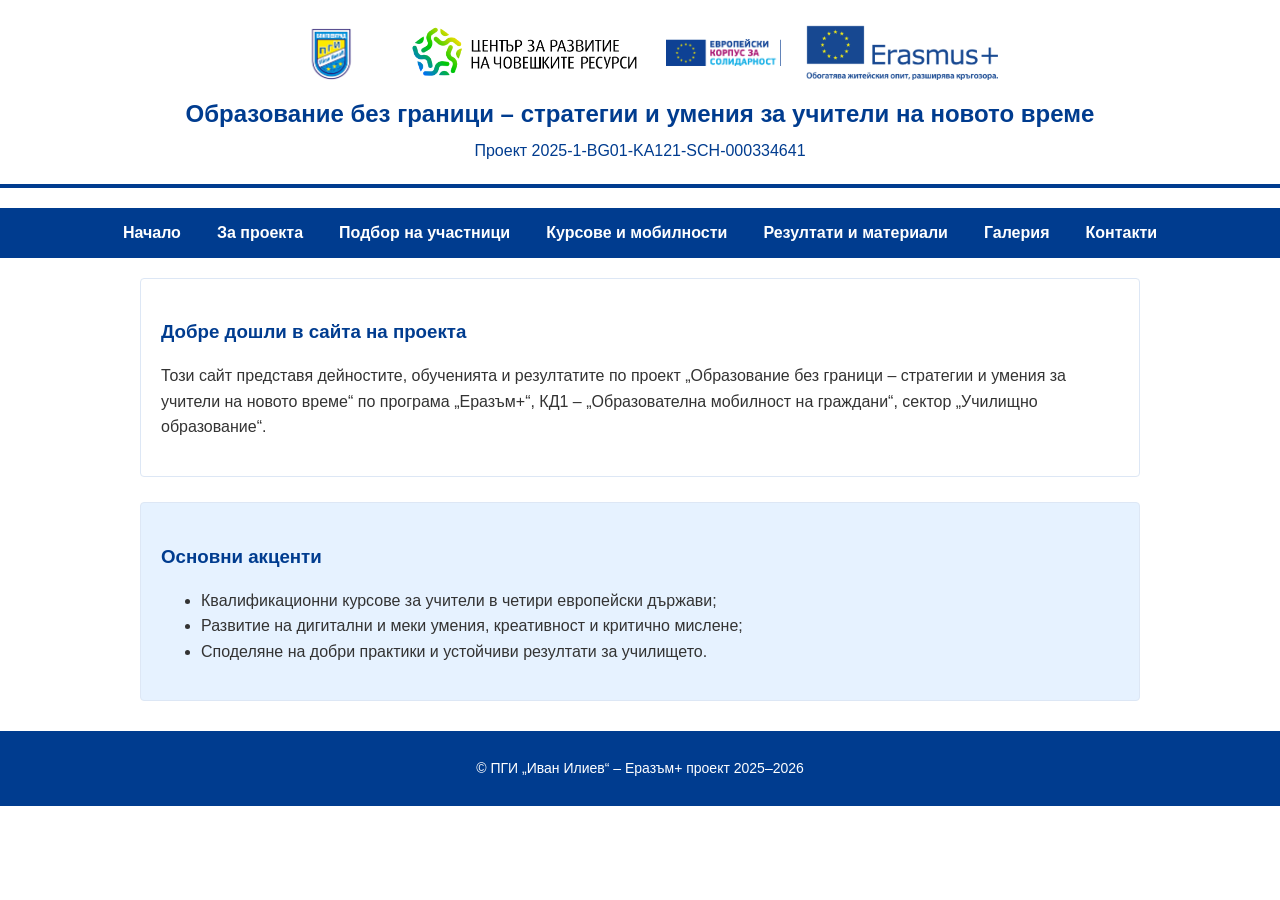
<file: index.html>
<!DOCTYPE html>
<html lang="bg">
<head>
    <meta charset="UTF-8">
    <title>Образование без граници – Еразъм+ проект</title>
    <link rel="stylesheet" href="css/style.css">
</head>
<body>

<header class="header-logos">

    <div class="logo-row">
        <img src="img/logo-pgi.png" alt="ПГИ Иван Илиев">
        <img src="img/logo-crchr.png" alt="ЦРЧР">
        <img src="img/logo-erasmus.png" alt="Erasmus+">
        <img src="img/logo-esc.png" alt="Европейски корпус за солидарност">
    </div>

    <div class="header-title">
        <h1>Образование без граници – стратегии и умения за учители на новото време</h1>
        <h2>Проект 2025-1-BG01-KA121-SCH-000334641</h2>
    </div>

</header>

<nav>
    <ul>
        <li><a href="index.html">Начало</a></li>
        <li><a href="project.html">За проекта</a></li>
        <li><a href="selection.html">Подбор на участници</a></li>
        <li><a href="courses.html">Курсове и мобилности</a></li>
        <li><a href="results.html">Резултати и материали</a></li>
        <li><a href="gallery.html">Галерия</a></li>
        <li><a href="contacts.html">Контакти</a></li>
    </ul>
</nav>

<main>
    <section>
        <h3>Добре дошли в сайта на проекта</h3>
        <p>
            Този сайт представя дейностите, обученията и резултатите по проект
            „Образование без граници – стратегии и умения за учители на новото време“
            по програма „Еразъм+“, КД1 – „Образователна мобилност на граждани“, сектор „Училищно образование“.
        </p>
    </section>

    <section>
        <h3>Основни акценти</h3>
        <ul>
            <li>Квалификационни курсове за учители в четири европейски държави;</li>
            <li>Развитие на дигитални и меки умения, креативност и критично мислене;</li>
            <li>Споделяне на добри практики и устойчиви резултати за училището.</li>
        </ul>
    </section>
</main>

<footer>
    <p>© ПГИ „Иван Илиев“ – Еразъм+ проект 2025–2026</p>
</footer>

</body>
</html>
</file>
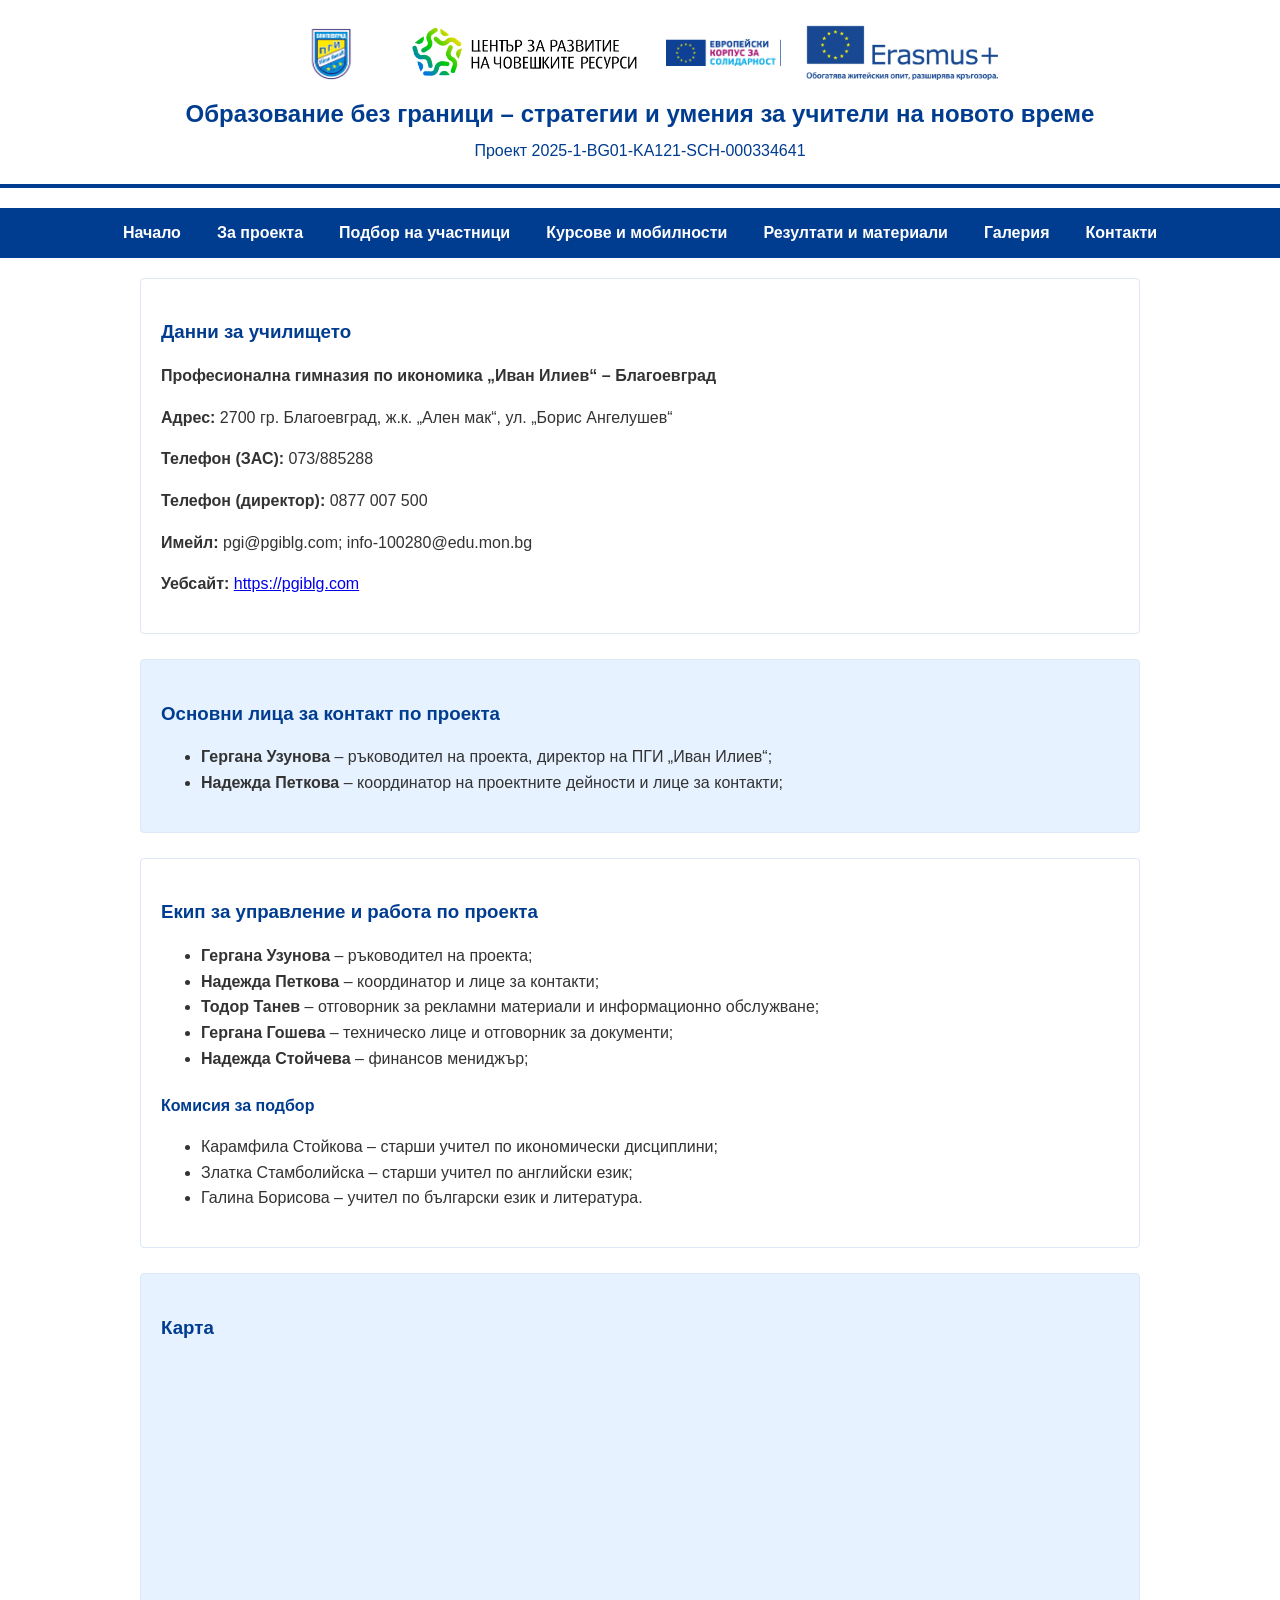
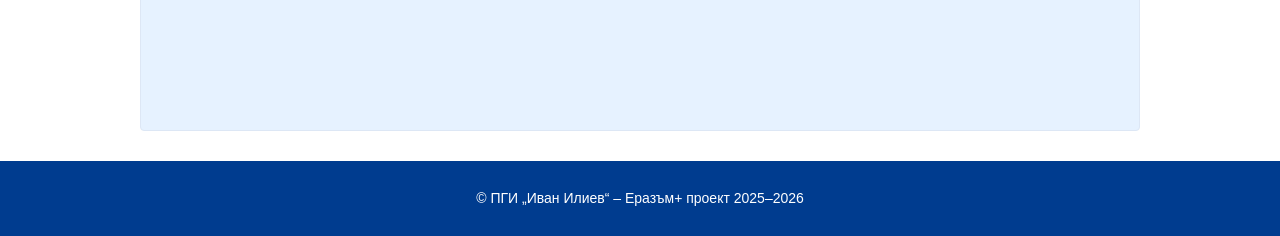
<file: contacts.html>
<!DOCTYPE html>
<html lang="bg">
<head>
    <meta charset="UTF-8">
    <title>Контакти – Образование без граници</title>
    <link rel="stylesheet" href="css/style.css">
</head>
<body>

<header class="header-logos">

    <div class="logo-row">
        <img src="img/logo-pgi.png" alt="ПГИ Иван Илиев">
        <img src="img/logo-crchr.png" alt="ЦРЧР">
        <img src="img/logo-erasmus.png" alt="Erasmus+">
        <img src="img/logo-esc.png" alt="Европейски корпус за солидарност">
    </div>

    <div class="header-title">
        <h1>Образование без граници – стратегии и умения за учители на новото време</h1>
        <h2>Проект 2025-1-BG01-KA121-SCH-000334641</h2>
    </div>

</header>

<nav>
    <ul>
        <li><a href="index.html">Начало</a></li>
        <li><a href="project.html">За проекта</a></li>
        <li><a href="selection.html">Подбор на участници</a></li>
        <li><a href="courses.html">Курсове и мобилности</a></li>
        <li><a href="results.html">Резултати и материали</a></li>
        <li><a href="gallery.html">Галерия</a></li>
        <li><a href="contacts.html">Контакти</a></li>
    </ul>
</nav>

<main>

    <section>
        <h3>Данни за училището</h3>
        <p><strong>Професионална гимназия по икономика „Иван Илиев“ – Благоевград</strong></p>
        <p><strong>Адрес:</strong> 2700 гр. Благоевград, ж.к. „Ален мак“, ул. „Борис Ангелушев“</p>
        <p><strong>Телефон (ЗАС):</strong> 073/885288</p>
        <p><strong>Телефон (директор):</strong> 0877 007 500</p>
        <p><strong>Имейл:</strong> pgi@pgiblg.com; info-100280@edu.mon.bg</p>
        <p><strong>Уебсайт:</strong> <a href="https://pgiblg.com" target="_blank">https://pgiblg.com</a></p>
    </section>

    <section>
        <h3>Основни лица за контакт по проекта</h3>
        <ul>
            <li><strong>Гергана Узунова</strong> – ръководител на проекта, директор на ПГИ „Иван Илиев“;</li>
            <li><strong>Надежда Петкова</strong> – координатор на проектните дейности и лице за контакти;</li>
        </ul>
    </section>

    <section>
        <h3>Екип за управление и работа по проекта</h3>
        <ul>
            <li><strong>Гергана Узунова</strong> – ръководител на проекта;</li>
            <li><strong>Надежда Петкова</strong> – координатор и лице за контакти;</li>
            <li><strong>Тодор Танев</strong> – отговорник за рекламни материали и информационно обслужване;</li>
            <li><strong>Гергана Гошева</strong> – техническо лице и отговорник за документи;</li>
            <li><strong>Надежда Стойчева</strong> – финансов мениджър;</li>
        </ul>

        <h4>Комисия за подбор</h4>
        <ul>
            <li>Карамфила Стойкова – старши учител по икономически дисциплини;</li>
            <li>Златка Стамболийска – старши учител по английски език;</li>
            <li>Галина Борисова – учител по български език и литература.</li>
        </ul>
    </section>

    <section>
        <h3>Карта</h3>
     
        <!-- Влез в Google Maps, потърси „ПГИ Иван Илиев Благоевград“,
             избери Споделяне -> Вграждане на карта и копирай получения iframe,
             за да е 100% точен. Шаблонът по-долу е примерен. -->
        <iframe
            src="https://www.google.com/maps?q=ПГИ%20Иван%20Илиев%20Благоевград&output=embed"
            width="600"
            height="350"
            style="border:0; max-width:100%; border-radius:5px;"
            allowfullscreen=""
            loading="lazy">
        </iframe>
    </section>

</main>

<footer>
    <p>© ПГИ „Иван Илиев“ – Еразъм+ проект 2025–2026</p>
</footer>

</body>
</html>
</file>
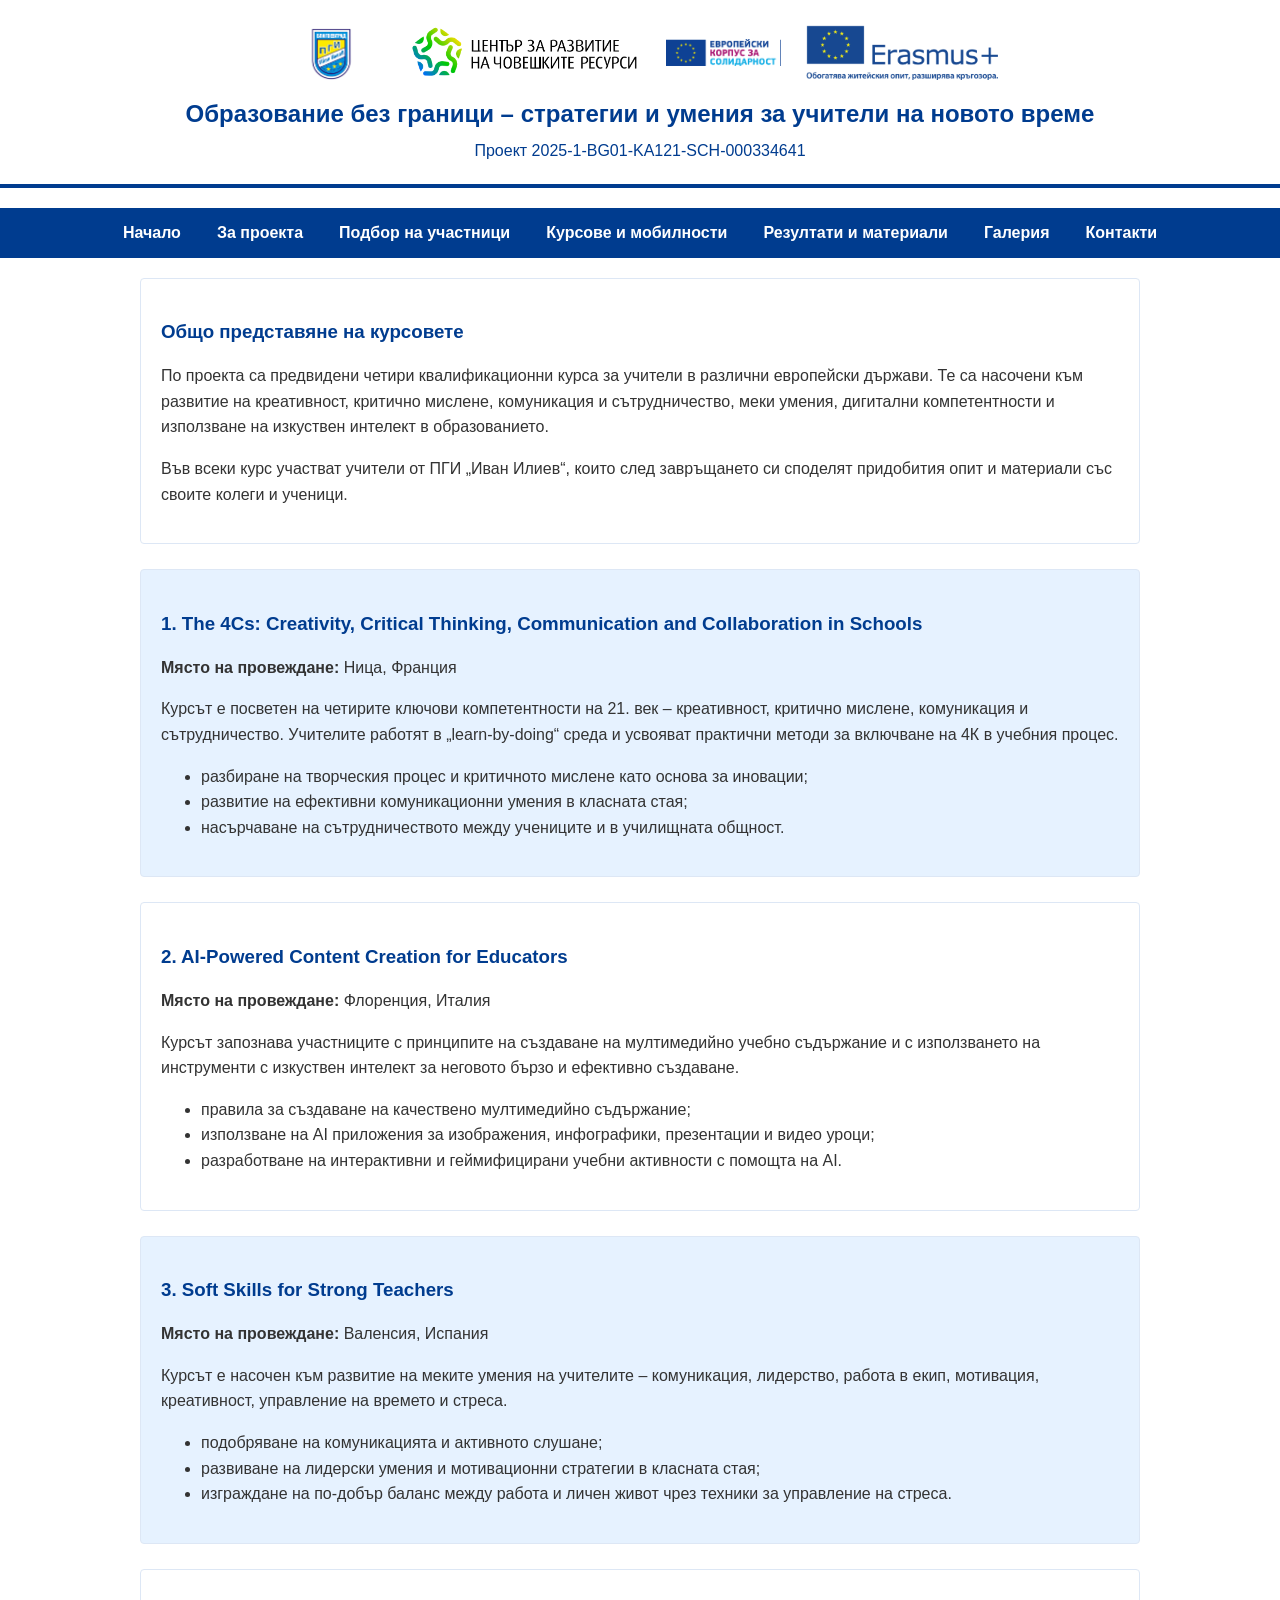
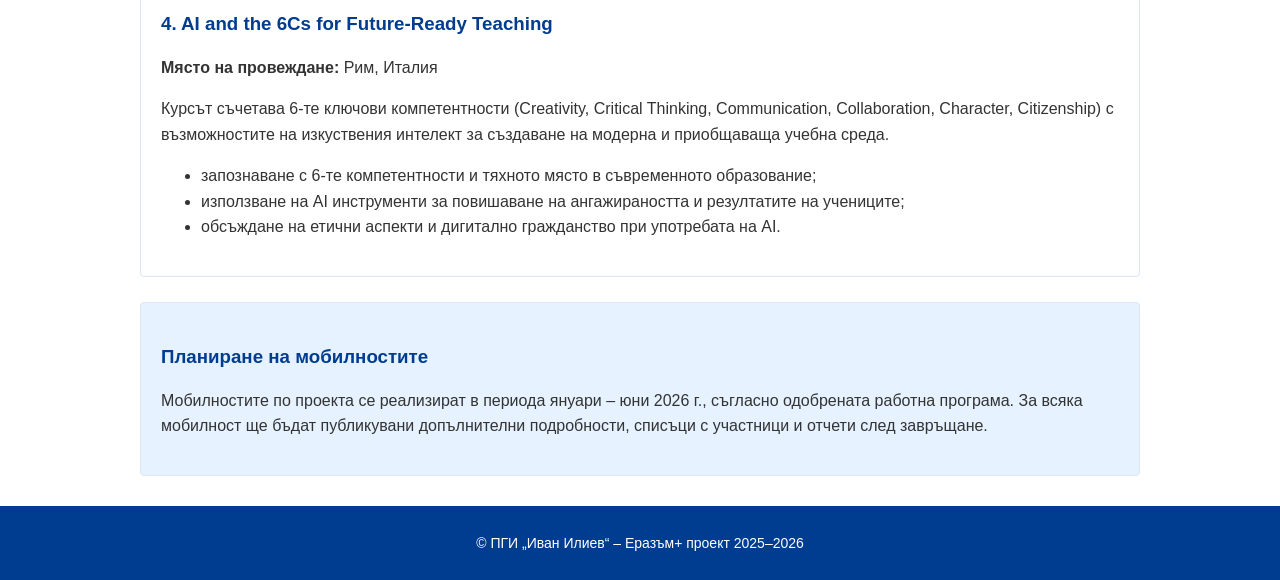
<file: courses.html>
<!DOCTYPE html>
<html lang="bg">
<head>
    <meta charset="UTF-8">
    <title>Курсове и мобилности – Образование без граници</title>
    <link rel="stylesheet" href="css/style.css">
</head>
<body>

<header class="header-logos">

    <div class="logo-row">
        <img src="img/logo-pgi.png" alt="ПГИ Иван Илиев">
        <img src="img/logo-crchr.png" alt="ЦРЧР">
        <img src="img/logo-erasmus.png" alt="Erasmus+">
        <img src="img/logo-esc.png" alt="Европейски корпус за солидарност">
    </div>

    <div class="header-title">
        <h1>Образование без граници – стратегии и умения за учители на новото време</h1>
        <h2>Проект 2025-1-BG01-KA121-SCH-000334641</h2>
    </div>

</header>

<nav>
    <ul>
        <li><a href="index.html">Начало</a></li>
        <li><a href="project.html">За проекта</a></li>
        <li><a href="selection.html">Подбор на участници</a></li>
        <li><a href="courses.html">Курсове и мобилности</a></li>
        <li><a href="results.html">Резултати и материали</a></li>
        <li><a href="gallery.html">Галерия</a></li>
        <li><a href="contacts.html">Контакти</a></li>
    </ul>
</nav>

<main>

    <section>
        <h3>Общо представяне на курсовете</h3>
        <p>
            По проекта са предвидени четири квалификационни курса за учители в различни европейски държави.
            Те са насочени към развитие на креативност, критично мислене, комуникация и сътрудничество,
            меки умения, дигитални компетентности и използване на изкуствен интелект в образованието.
        </p>
        <p>
            Във всеки курс участват учители от ПГИ „Иван Илиев“, които след завръщането си споделят
            придобития опит и материали със своите колеги и ученици.
        </p>
    </section>

    <section>
        <h3>1. The 4Cs: Creativity, Critical Thinking, Communication and Collaboration in Schools</h3>
        <p><strong>Място на провеждане:</strong> Ница, Франция</p>
        <p>
            Курсът е посветен на четирите ключови компетентности на 21. век – креативност, критично мислене,
            комуникация и сътрудничество. Учителите работят в „learn-by-doing“ среда и усвояват практични методи
            за включване на 4К в учебния процес.
        </p>
        <ul>
            <li>разбиране на творческия процес и критичното мислене като основа за иновации;</li>
            <li>развитие на ефективни комуникационни умения в класната стая;</li>
            <li>насърчаване на сътрудничеството между учениците и в училищната общност.</li>
        </ul>
        <!-- По-късно можеш да добавиш линк към файла в docs/, напр.:
        <p><a href="docs/course-the-four-cs.pdf" target="_blank">Повече информация за курса (PDF)</a></p>
        -->
    </section>

    <section>
        <h3>2. AI-Powered Content Creation for Educators</h3>
        <p><strong>Място на провеждане:</strong> Флоренция, Италия</p>
        <p>
            Курсът запознава участниците с принципите на създаване на мултимедийно учебно съдържание
            и с използването на инструменти с изкуствен интелект за неговото бързо и ефективно създаване.
        </p>
        <ul>
            <li>правила за създаване на качествено мултимедийно съдържание;</li>
            <li>използване на AI приложения за изображения, инфографики, презентации и видео уроци;</li>
            <li>разработване на интерактивни и геймифицирани учебни активности с помощта на AI.</li>
        </ul>
    </section>

    <section>
        <h3>3. Soft Skills for Strong Teachers</h3>
        <p><strong>Място на провеждане:</strong> Валенсия, Испания</p>
        <p>
            Курсът е насочен към развитие на меките умения на учителите – комуникация, лидерство,
            работа в екип, мотивация, креативност, управление на времето и стреса.
        </p>
        <ul>
            <li>подобряване на комуникацията и активното слушане;</li>
            <li>развиване на лидерски умения и мотивационни стратегии в класната стая;</li>
            <li>изграждане на по-добър баланс между работа и личен живот чрез техники за управление на стреса.</li>
        </ul>
    </section>

    <section>
        <h3>4. AI and the 6Cs for Future-Ready Teaching</h3>
        <p><strong>Място на провеждане:</strong> Рим, Италия</p>
        <p>
            Курсът съчетава 6-те ключови компетентности (Creativity, Critical Thinking,
            Communication, Collaboration, Character, Citizenship) с възможностите на изкуствения интелект
            за създаване на модерна и приобщаваща учебна среда.
        </p>
        <ul>
            <li>запознаване с 6-те компетентности и тяхното място в съвременното образование;</li>
            <li>използване на AI инструменти за повишаване на ангажираността и резултатите на учениците;</li>
            <li>обсъждане на етични аспекти и дигитално гражданство при употребата на AI.</li>
        </ul>
    </section>

    <section>
        <h3>Планиране на мобилностите</h3>
        <p>
            Мобилностите по проекта се реализират в периода януари – юни 2026 г.,
            съгласно одобрената работна програма. За всяка мобилност ще бъдат публикувани
            допълнителни подробности, списъци с участници и отчети след завръщане.
        </p>
    </section>

</main>

<footer>
    <p>© ПГИ „Иван Илиев“ – Еразъм+ проект 2025–2026</p>
</footer>

</body>
</html>
</file>
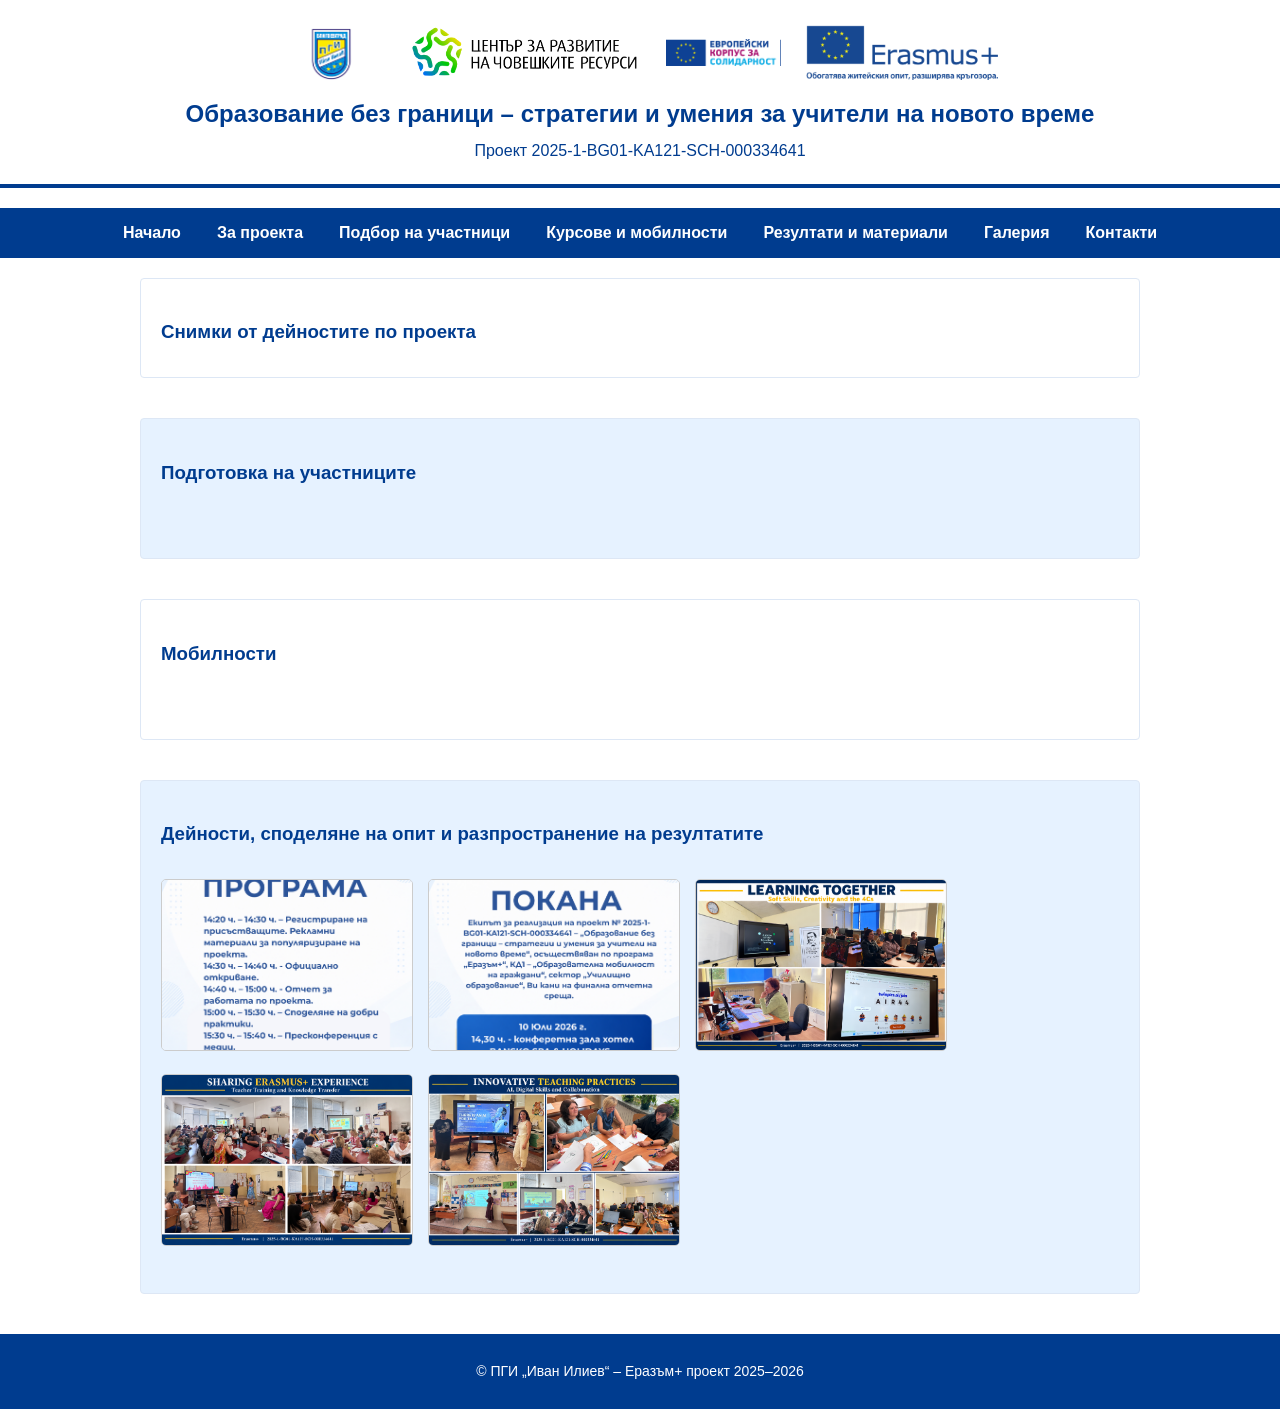
<file: gallery.html>
<!DOCTYPE html>
<html lang="bg">
<head>
    <meta charset="UTF-8">
    <title>Галерия – Образование без граници</title>
    <link rel="stylesheet" href="css/style.css">
    <style>
        /* Лека галерия без JS */
        .gallery-container {
            display: flex;
            flex-wrap: wrap;
            gap: 15px;
            padding: 20px 0;
        }

        .gallery-container img {
            width: 250px;
            height: 170px;
            object-fit: cover;
            border: 1px solid #ccc;
            border-radius: 5px;
        }

        .gallery-section {
            margin-bottom: 40px;
        }
    </style>
</head>
<body>

<header class="header-logos">

    <div class="logo-row">
        <img src="img/logo-pgi.png" alt="ПГИ Иван Илиев">
        <img src="img/logo-crchr.png" alt="ЦРЧР">
        <img src="img/logo-erasmus.png" alt="Erasmus+">
        <img src="img/logo-esc.png" alt="Европейски корпус за солидарност">
    </div>

    <div class="header-title">
        <h1>Образование без граници – стратегии и умения за учители на новото време</h1>
        <h2>Проект 2025-1-BG01-KA121-SCH-000334641</h2>
    </div>

</header>

<nav>
    <ul>
        <li><a href="index.html">Начало</a></li>
        <li><a href="project.html">За проекта</a></li>
        <li><a href="selection.html">Подбор на участници</a></li>
        <li><a href="courses.html">Курсове и мобилности</a></li>
        <li><a href="results.html">Резултати и материали</a></li>
        <li><a href="gallery.html">Галерия</a></li>
        <li><a href="contacts.html">Контакти</a></li>
    </ul>
</nav>

<main>

    <section class="gallery-section">
        <h3>Снимки от дейностите по проекта</h3>
        
    </section>

    <section class="gallery-section">
        <h3>Подготовка на участниците</h3>
        <div class="gallery-container">

            <!-- Пример за добавяне на снимка:
            <img src="img/podgotovka1.jpg" alt="Подготовка 1">
            -->

        </div>
    </section>

    <section class="gallery-section">
        <h3>Мобилности</h3>
        <div class="gallery-container">

            <!-- Пример за снимки от мобилност:
            <img src="img/nica1.jpg" alt="Мобилност Ница">
            <img src="img/florence1.jpg" alt="Мобилност Флоренция">
            -->

        </div>
    </section>

    <section class="gallery-section">
    <h3>Дейности, споделяне на опит и разпространение на резултатите</h3>

    <div class="gallery-container">

        <a href="img/final-meeting-program.jpeg" target="_blank">
    <img src="img/final-meeting-program.jpeg" alt="Програма за отчетна среща">
</a>

<a href="img/invitation.jpeg" target="_blank">
    <img src="img/invitation.jpeg" alt="Покана за събитие по проекта">
</a>

<a href="img/learning-together.png" target="_blank">
    <img src="img/learning-together.png" alt="Learning Together">
</a>

<a href="img/sharing-erasmus-experience.png" target="_blank">
    <img src="img/sharing-erasmus-experience.png" alt="Sharing Erasmus+ Experience">
</a>

<a href="img/innovative-teaching-practices.png" target="_blank">
    <img src="img/innovative-teaching-practices.png" alt="Innovative Teaching Practices">
</a>

    </div>
</section>

</main>

<footer>
    <p>© ПГИ „Иван Илиев“ – Еразъм+ проект 2025–2026</p>
</footer>

</body>
</html>
</file>
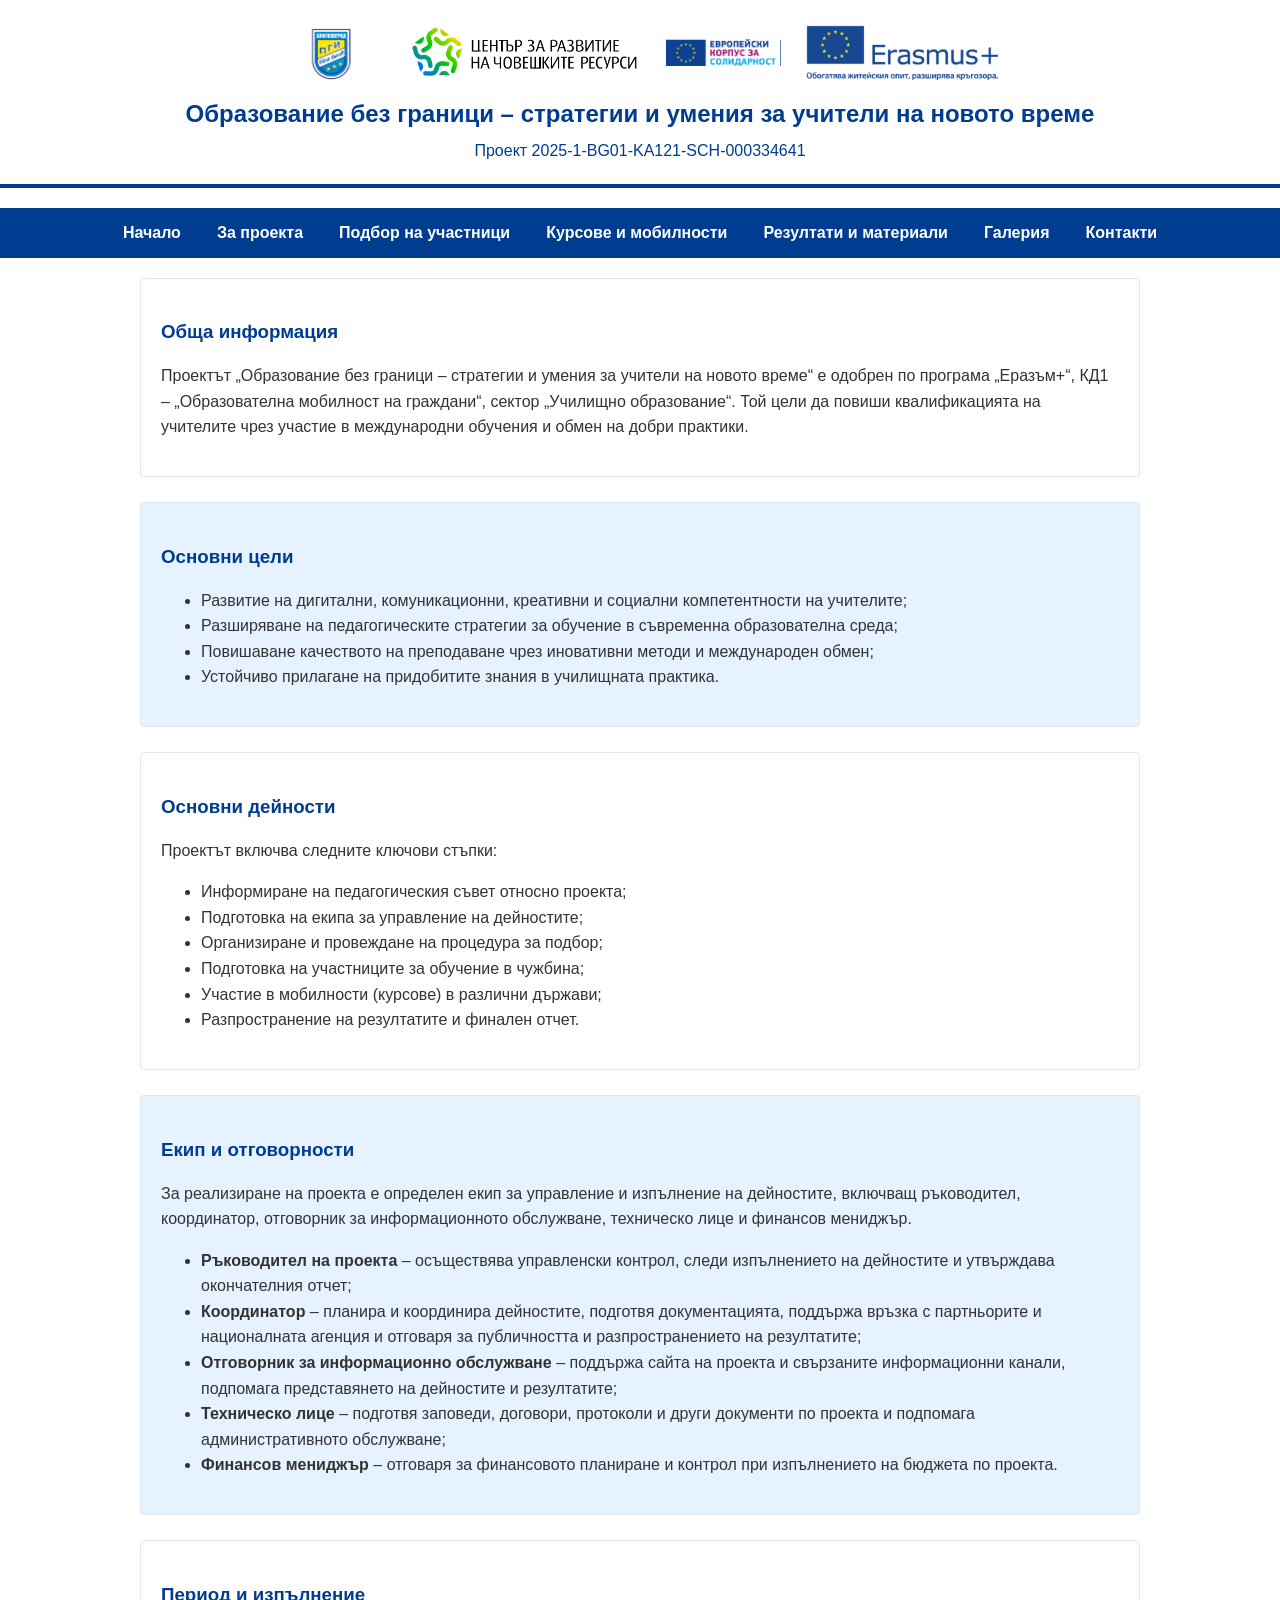
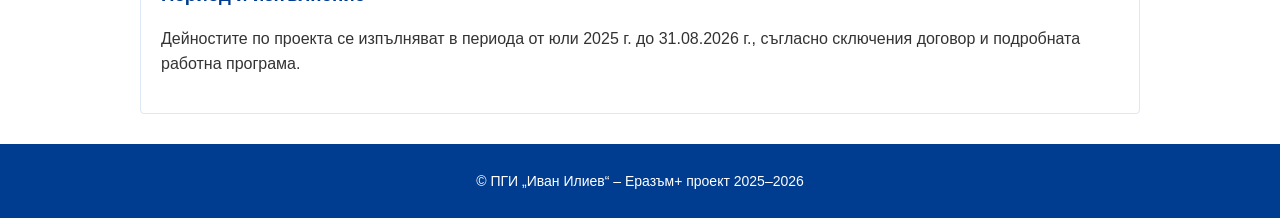
<file: project.html>
<!DOCTYPE html>
<html lang="bg">
<head>
    <meta charset="UTF-8">
    <title>За проекта – Образование без граници</title>
    <link rel="stylesheet" href="css/style.css">
</head>
<body>

<header class="header-logos">

    <div class="logo-row">
        <img src="img/logo-pgi.png" alt="ПГИ Иван Илиев">
        <img src="img/logo-crchr.png" alt="ЦРЧР">
        <img src="img/logo-erasmus.png" alt="Erasmus+">
        <img src="img/logo-esc.png" alt="Европейски корпус за солидарност">
    </div>

    <div class="header-title">
        <h1>Образование без граници – стратегии и умения за учители на новото време</h1>
        <h2>Проект 2025-1-BG01-KA121-SCH-000334641</h2>
    </div>

</header>

<nav>
    <ul>
        <li><a href="index.html">Начало</a></li>
        <li><a href="project.html">За проекта</a></li>
        <li><a href="selection.html">Подбор на участници</a></li>
        <li><a href="courses.html">Курсове и мобилности</a></li>
        <li><a href="results.html">Резултати и материали</a></li>
        <li><a href="gallery.html">Галерия</a></li>
        <li><a href="contacts.html">Контакти</a></li>
    </ul>
</nav>

<main>

    <section>
        <h3>Обща информация</h3>
        <p>
            Проектът „Образование без граници – стратегии и умения за учители на новото време“
            е одобрен по програма „Еразъм+“, КД1 – „Образователна мобилност на граждани“,
            сектор „Училищно образование“. Той цели да повиши квалификацията на учителите чрез
            участие в международни обучения и обмен на добри практики.
        </p>
    </section>

    <section>
        <h3>Основни цели</h3>
        <ul>
            <li>Развитие на дигитални, комуникационни, креативни и социални компетентности на учителите;</li>
            <li>Разширяване на педагогическите стратегии за обучение в съвременна образователна среда;</li>
            <li>Повишаване качеството на преподаване чрез иновативни методи и международен обмен;</li>
            <li>Устойчиво прилагане на придобитите знания в училищната практика.</li>
        </ul>
    </section>

    <section>
        <h3>Основни дейности</h3>
        <p>Проектът включва следните ключови стъпки:</p>
        <ul>
            <li>Информиране на педагогическия съвет относно проекта;</li>
            <li>Подготовка на екипа за управление на дейностите;</li>
            <li>Организиране и провеждане на процедура за подбор;</li>
            <li>Подготовка на участниците за обучение в чужбина;</li>
            <li>Участие в мобилности (курсoве) в различни държави;</li>
            <li>Разпространение на резултатите и финален отчет.</li>
        </ul>
    </section>

    <section>
        <h3>Екип и отговорности</h3>
        <p>
            За реализиране на проекта е определен екип за управление и изпълнение на дейностите,
            включващ ръководител, координатор, отговорник за информационното обслужване,
            техническо лице и финансов мениджър.
        </p>
        <ul>
            <li><strong>Ръководител на проекта</strong> – осъществява управленски контрол,
                следи изпълнението на дейностите и утвърждава окончателния отчет;</li>
            <li><strong>Координатор</strong> – планира и координира дейностите, подготвя
                документацията, поддържа връзка с партньорите и националната агенция
                и отговаря за публичността и разпространението на резултатите;</li>
            <li><strong>Отговорник за информационно обслужване</strong> – поддържа сайта
                на проекта и свързаните информационни канали, подпомага представянето на
                дейностите и резултатите;</li>
            <li><strong>Техническо лице</strong> – подготвя заповеди, договори, протоколи
                и други документи по проекта и подпомага административното обслужване;</li>
            <li><strong>Финансов мениджър</strong> – отговаря за финансовото планиране
                и контрол при изпълнението на бюджета по проекта.</li>
        </ul>
    </section>

    <section>
        <h3>Период и изпълнение</h3>
        <p>
            Дейностите по проекта се изпълняват в периода от юли 2025 г. до 31.08.2026 г.,
            съгласно сключения договор и подробната работна програма.
        </p>
    </section>

</main>

<footer>
    <p>© ПГИ „Иван Илиев“ – Еразъм+ проект 2025–2026</p>
</footer>

</body>
</html>
</file>
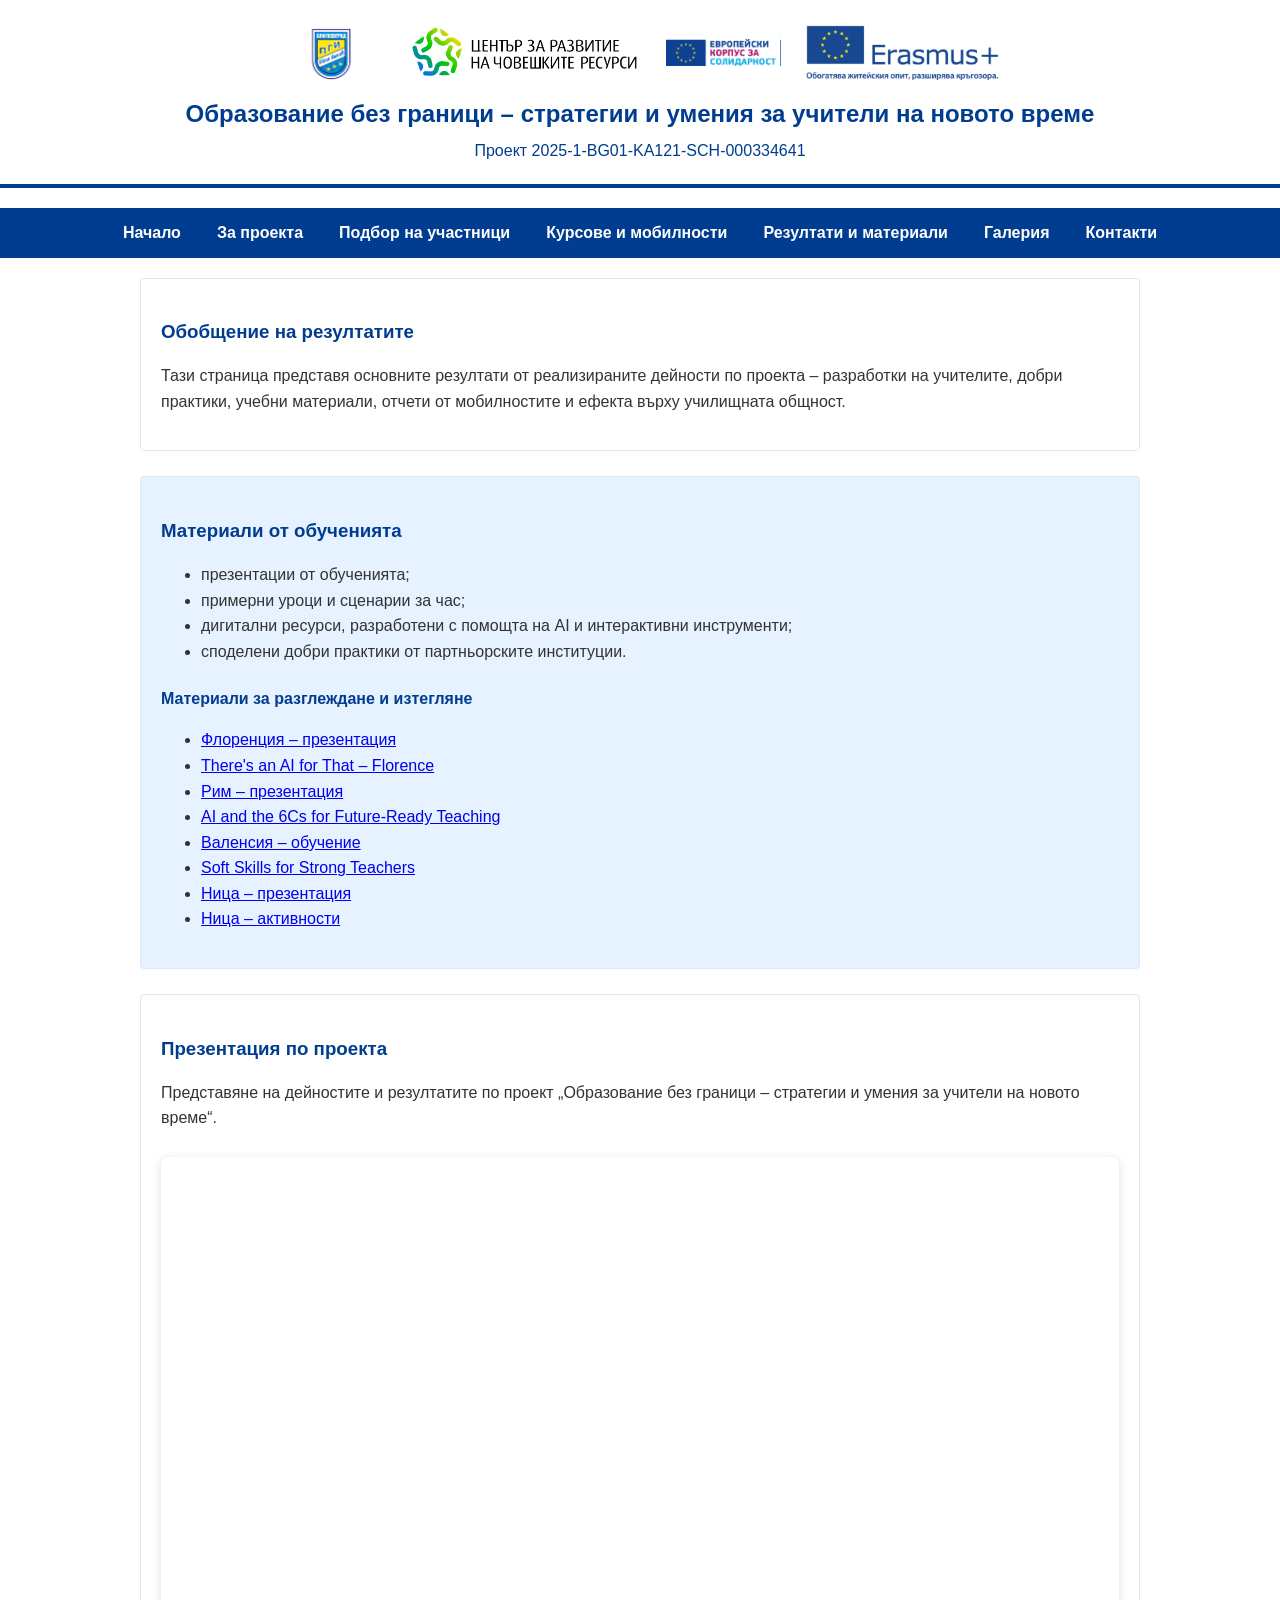
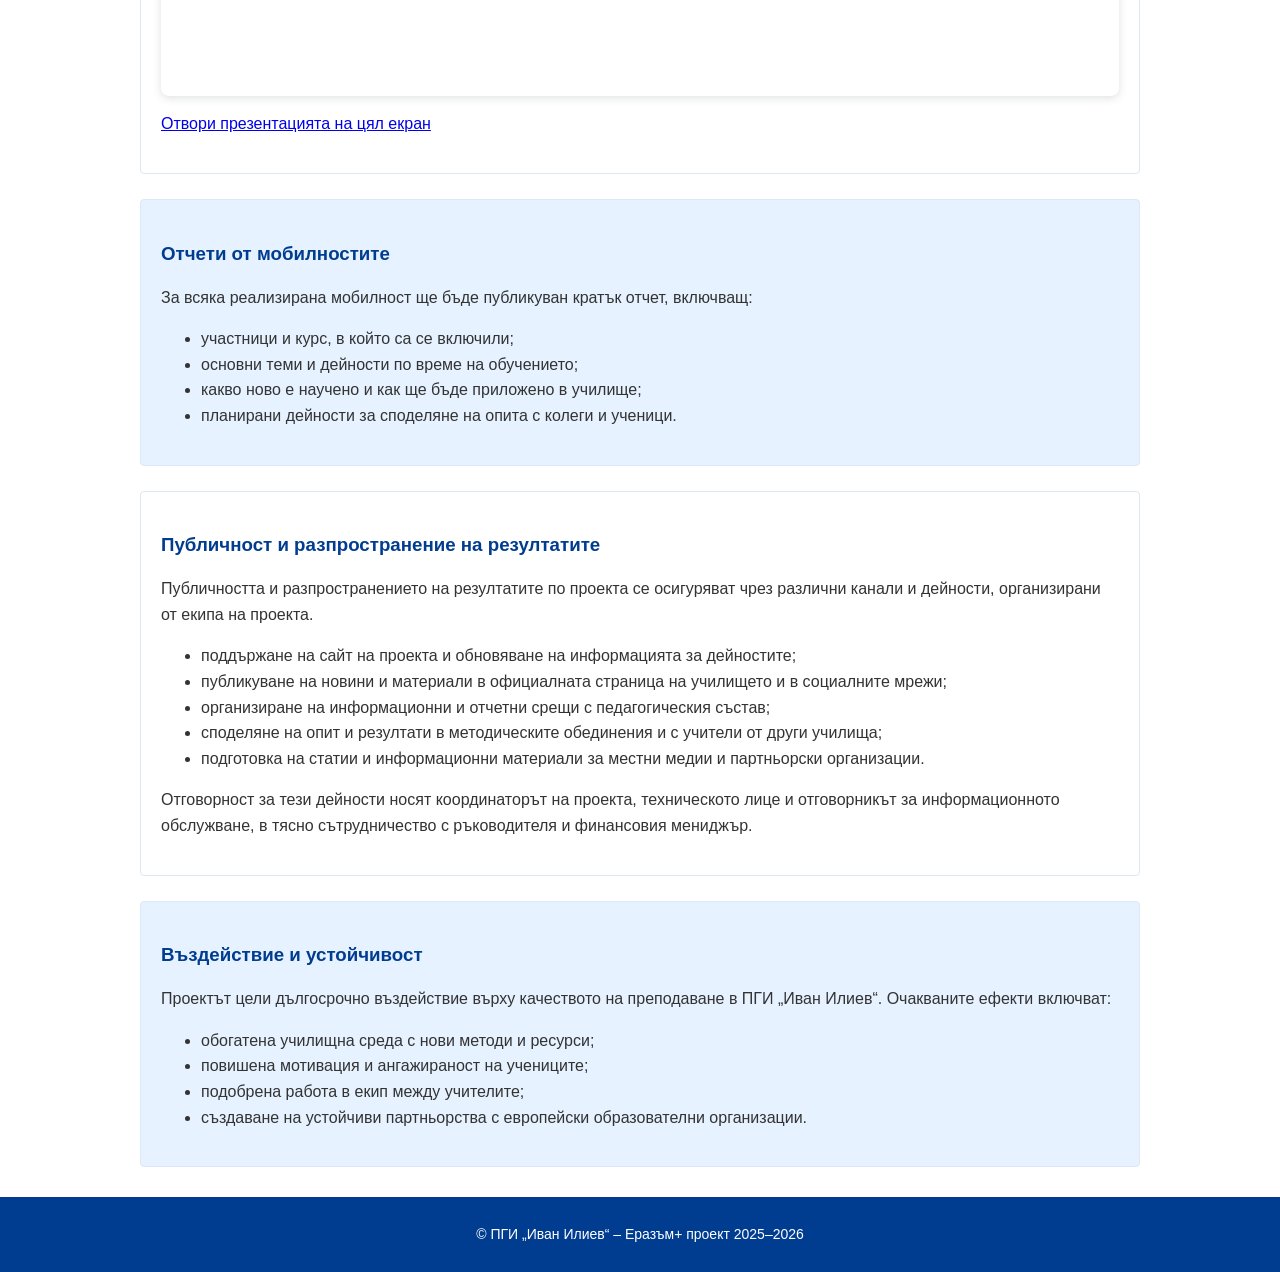
<file: results.html>
<!DOCTYPE html>
<html lang="bg">
<head>
    <meta charset="UTF-8">
    <title>Резултати и материали – Образование без граници</title>
    <link rel="stylesheet" href="css/style.css">
</head>
<body>

<header class="header-logos">

    <div class="logo-row">
        <img src="img/logo-pgi.png" alt="ПГИ Иван Илиев">
        <img src="img/logo-crchr.png" alt="ЦРЧР">
        <img src="img/logo-erasmus.png" alt="Erasmus+">
        <img src="img/logo-esc.png" alt="Европейски корпус за солидарност">
    </div>

    <div class="header-title">
        <h1>Образование без граници – стратегии и умения за учители на новото време</h1>
        <h2>Проект 2025-1-BG01-KA121-SCH-000334641</h2>
    </div>

</header>

<nav>
    <ul>
        <li><a href="index.html">Начало</a></li>
        <li><a href="project.html">За проекта</a></li>
        <li><a href="selection.html">Подбор на участници</a></li>
        <li><a href="courses.html">Курсове и мобилности</a></li>
        <li><a href="results.html">Резултати и материали</a></li>
        <li><a href="gallery.html">Галерия</a></li>
        <li><a href="contacts.html">Контакти</a></li>
    </ul>
</nav>

<main>

    <section>
        <h3>Обобщение на резултатите</h3>
        <p>
            Тази страница представя основните резултати от реализираните дейности по проекта –
            разработки на учителите, добри практики, учебни материали, отчети от мобилностите
            и ефекта върху училищната общност.
        </p>
    </section>

    <section>
        <h3>Материали от обученията</h3>

        <ul>
            <li>презентации от обученията;</li>
            <li>примерни уроци и сценарии за час;</li>
            <li>дигитални ресурси, разработени с помощта на AI и интерактивни инструменти;</li>
            <li>споделени добри практики от партньорските институции.</li>
        </ul>

        <h4>Материали за разглеждане и изтегляне</h4>

        <ul>
            <li>
                <a href="docs/florence.pdf" target="_blank">
                    Флоренция – презентация
                </a>
            </li>

            <li>
                <a href="docs/ai-florence.pdf" target="_blank">
                    There's an AI for That – Florence
                </a>
            </li>

            <li>
                <a href="docs/rome.pdf" target="_blank">
                    Рим – презентация
                </a>
            </li>

            <li>
                <a href="docs/ai-6cs-rome.pptx">
                    AI and the 6Cs for Future-Ready Teaching
                </a>
            </li>

            <li>
                <a href="docs/valencia.pdf">
                    Валенсия – обучение
                </a>
            </li>

            <li>
                <a href="docs/soft-skills.pptx">
                    Soft Skills for Strong Teachers
                </a>
            </li>

            <li>
                <a href="docs/nice.pdf">
                    Ница – презентация
                </a>
            </li>

            <li>
                <a href="docs/nice-activities.pptx">
                    Ница – активности
                </a>
            </li>
        </ul>

    </section>

    <section>
        <h3>Презентация по проекта</h3>

        <p>
            Представяне на дейностите и резултатите по проект
            „Образование без граници – стратегии и умения за учители на новото време“.
        </p>

        <div style="position: relative; width: 100%; height: 0; padding-top: 56.25%;
            padding-bottom: 0; box-shadow: 0 2px 8px 0 rgba(63,69,81,0.16);
            margin-top: 1.6em; margin-bottom: 0.9em; overflow: hidden;
            border-radius: 8px; will-change: transform;">

            <iframe
                loading="lazy"
                style="position: absolute; width: 100%; height: 100%;
                top: 0; left: 0; border: none; padding: 0; margin: 0;"
                src="https://www.canva.com/design/DAHON7Ri4F8/pU9SIDhbrBMxgSgptZXxyw/view?embed"
                allowfullscreen="allowfullscreen"
                allow="fullscreen">
            </iframe>

        </div>

        <p>
            <a href="https://www.canva.com/design/DAHON7Ri4F8/pU9SIDhbrBMxgSgptZXxyw/view"
               target="_blank"
               rel="noopener">
                Отвори презентацията на цял екран
            </a>
        </p>

    </section>

    <section>
        <h3>Отчети от мобилностите</h3>

        <p>
            За всяка реализирана мобилност ще бъде публикуван кратък отчет, включващ:
        </p>

        <ul>
            <li>участници и курс, в който са се включили;</li>
            <li>основни теми и дейности по време на обучението;</li>
            <li>какво ново е научено и как ще бъде приложено в училище;</li>
            <li>планирани дейности за споделяне на опита с колеги и ученици.</li>
        </ul>

    </section>

    <section>
        <h3>Публичност и разпространение на резултатите</h3>

        <p>
            Публичността и разпространението на резултатите по проекта се осигуряват чрез
            различни канали и дейности, организирани от екипа на проекта.
        </p>

        <ul>
            <li>поддържане на сайт на проекта и обновяване на информацията за дейностите;</li>
            <li>публикуване на новини и материали в официалната страница на училището и в социалните мрежи;</li>
            <li>организиране на информационни и отчетни срещи с педагогическия състав;</li>
            <li>споделяне на опит и резултати в методическите обединения и с учители от други училища;</li>
            <li>подготовка на статии и информационни материали за местни медии и партньорски организации.</li>
        </ul>

        <p>
            Отговорност за тези дейности носят координаторът на проекта, техническото лице
            и отговорникът за информационното обслужване, в тясно сътрудничество с ръководителя
            и финансовия мениджър.
        </p>

    </section>

    <section>
        <h3>Въздействие и устойчивост</h3>

        <p>
            Проектът цели дългосрочно въздействие върху качеството на преподаване в ПГИ „Иван Илиев“.
            Очакваните ефекти включват:
        </p>

        <ul>
            <li>обогатена училищна среда с нови методи и ресурси;</li>
            <li>повишена мотивация и ангажираност на учениците;</li>
            <li>подобрена работа в екип между учителите;</li>
            <li>създаване на устойчиви партньорства с европейски образователни организации.</li>
        </ul>

    </section>

</main>

<footer>
    <p>© ПГИ „Иван Илиев“ – Еразъм+ проект 2025–2026</p>
</footer>

</body>
</html>
</file>
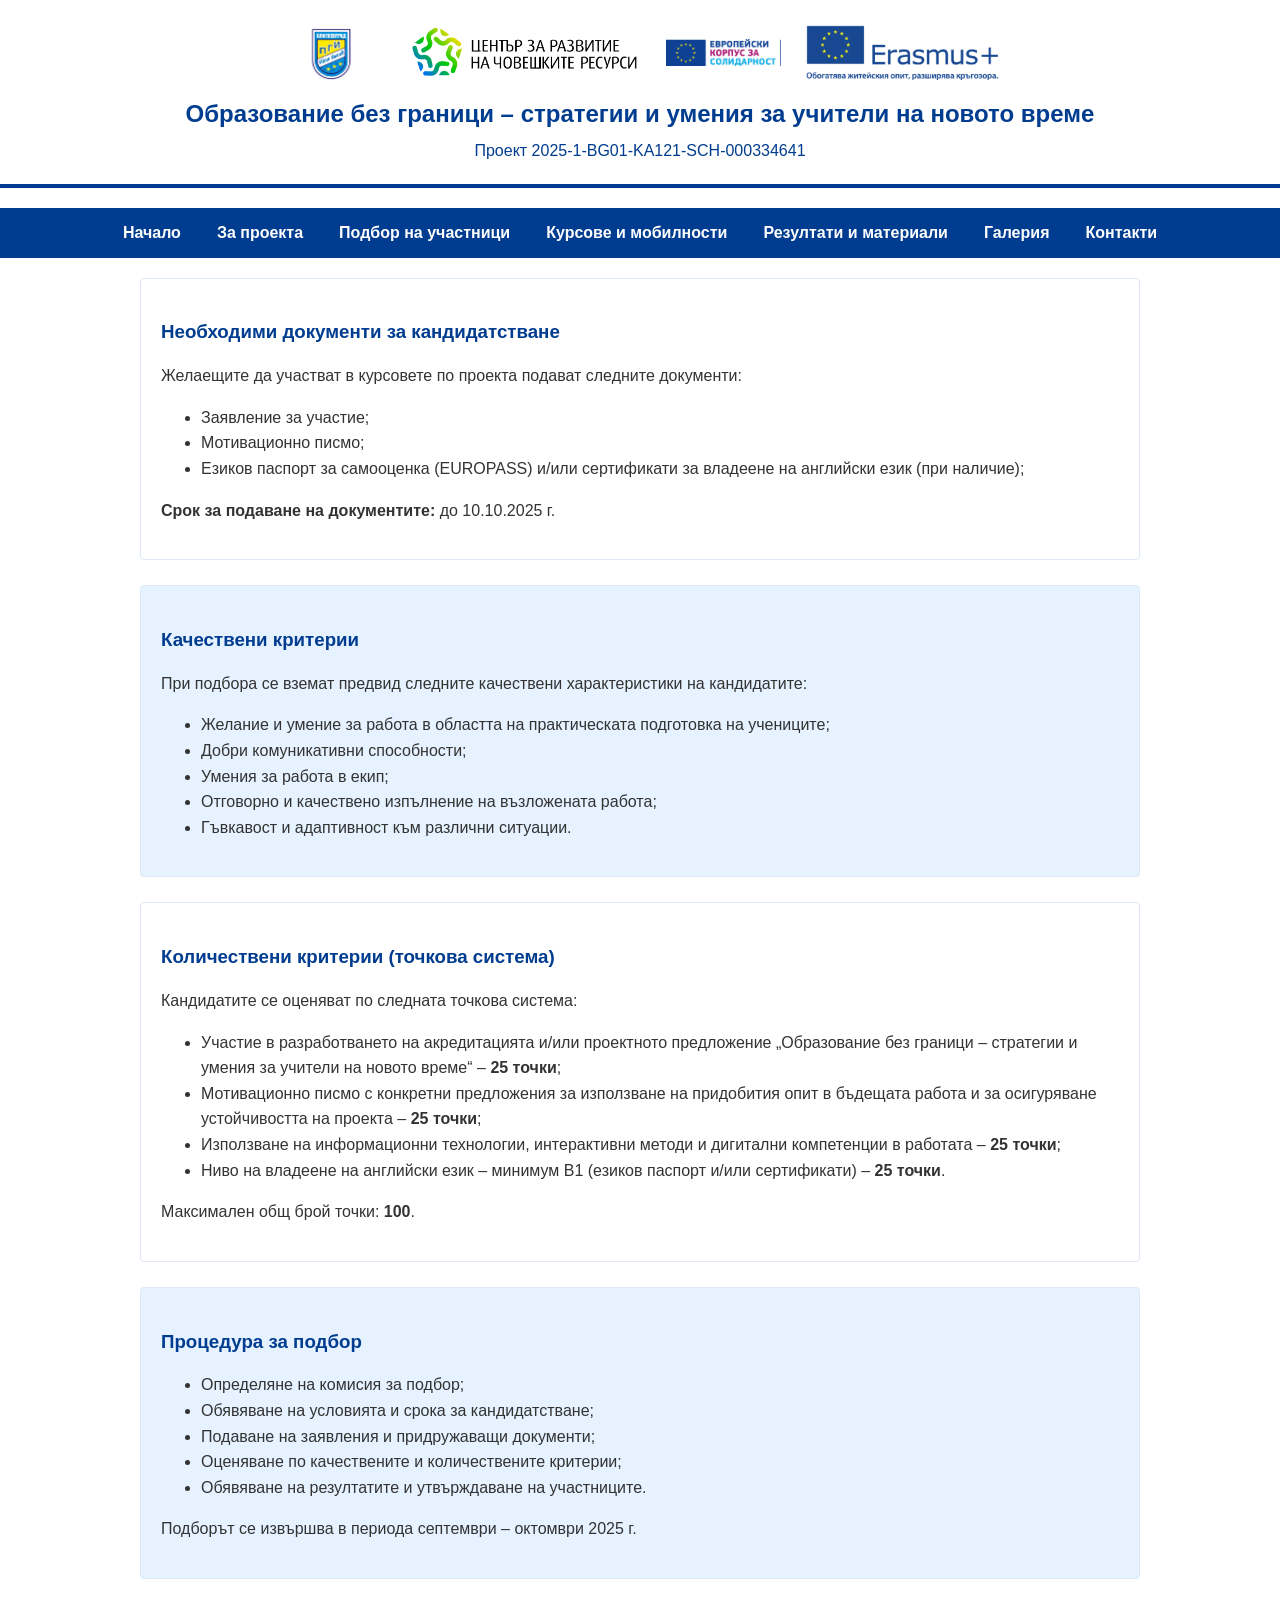
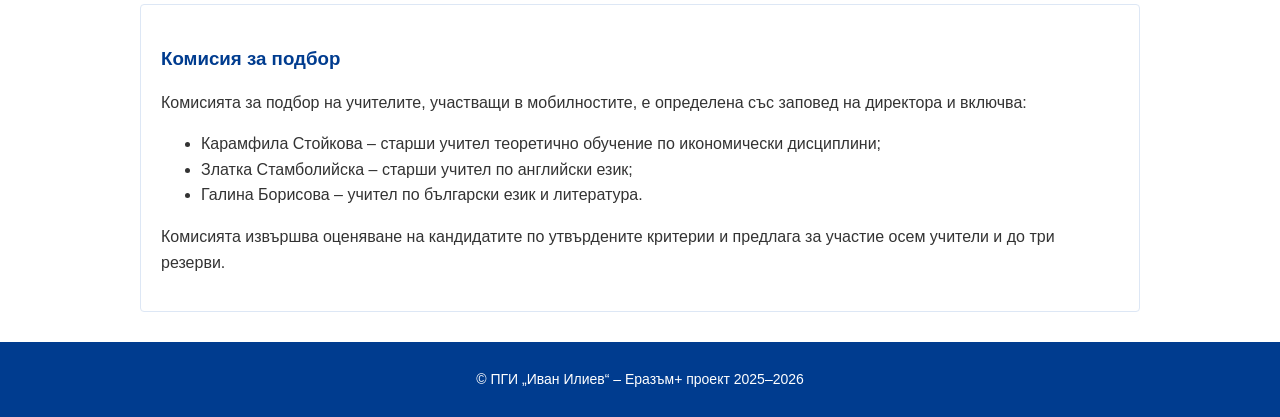
<file: selection.html>
<!DOCTYPE html>
<html lang="bg">
<head>
    <meta charset="UTF-8">
    <title>Подбор на участници – Образование без граници</title>
    <link rel="stylesheet" href="css/style.css">
</head>
<body>

<header class="header-logos">

    <div class="logo-row">
        <img src="img/logo-pgi.png" alt="ПГИ Иван Илиев">
        <img src="img/logo-crchr.png" alt="ЦРЧР">
        <img src="img/logo-erasmus.png" alt="Erasmus+">
        <img src="img/logo-esc.png" alt="Европейски корпус за солидарност">
    </div>

    <div class="header-title">
        <h1>Образование без граници – стратегии и умения за учители на новото време</h1>
        <h2>Проект 2025-1-BG01-KA121-SCH-000334641</h2>
    </div>

</header>

<nav>
    <ul>
        <li><a href="index.html">Начало</a></li>
        <li><a href="project.html">За проекта</a></li>
        <li><a href="selection.html">Подбор на участници</a></li>
        <li><a href="courses.html">Курсове и мобилности</a></li>
        <li><a href="results.html">Резултати и материали</a></li>
        <li><a href="gallery.html">Галерия</a></li>
        <li><a href="contacts.html">Контакти</a></li>
    </ul>
</nav>

<main>

    <section>
        <h3>Необходими документи за кандидатстване</h3>
        <p>Желаещите да участват в курсовете по проекта подават следните документи:</p>
        <ul>
            <li>Заявление за участие;</li>
            <li>Мотивационно писмо;</li>
            <li>Езиков паспорт за самооценка (EUROPASS) и/или сертификати за владеене на английски език (при наличие);</li>
        </ul>
        <p><strong>Срок за подаване на документите:</strong> до 10.10.2025 г.</p>
        <!-- По-късно тук можеш да добавиш линкове към PDF бланки:
        <p><a href="docs/zayavlenie.pdf" target="_blank">Свали образец на заявление</a></p>
        -->
    </section>

    <section>
        <h3>Качествени критерии</h3>
        <p>При подбора се вземат предвид следните качествени характеристики на кандидатите:</p>
        <ul>
            <li>Желание и умение за работа в областта на практическата подготовка на учениците;</li>
            <li>Добри комуникативни способности;</li>
            <li>Умения за работа в екип;</li>
            <li>Отговорно и качествено изпълнение на възложената работа;</li>
            <li>Гъвкавост и адаптивност към различни ситуации.</li>
        </ul>
    </section>

    <section>
        <h3>Количествени критерии (точкова система)</h3>
        <p>Кандидатите се оценяват по следната точкова система:</p>
        <ul>
            <li>Участие в разработването на акредитацията и/или проектното предложение
                „Образование без граници – стратегии и умения за учители на новото време“ – <strong>25 точки</strong>;
            </li>
            <li>Мотивационно писмо с конкретни предложения за използване на придобития опит
                в бъдещата работа и за осигуряване устойчивостта на проекта – <strong>25 точки</strong>;
            </li>
            <li>Използване на информационни технологии, интерактивни методи и дигитални
                компетенции в работата – <strong>25 точки</strong>;
            </li>
            <li>Ниво на владеене на английски език – минимум B1 (езиков паспорт и/или сертификати) –
                <strong>25 точки</strong>.
            </li>
        </ul>
        <p>Максимален общ брой точки: <strong>100</strong>.</p>
    </section>

    <section>
        <h3>Процедура за подбор</h3>
        <ul>
            <li>Определяне на комисия за подбор;</li>
            <li>Обявяване на условията и срока за кандидатстване;</li>
            <li>Подаване на заявления и придружаващи документи;</li>
            <li>Оценяване по качествените и количествените критерии;</li>
            <li>Обявяване на резултатите и утвърждаване на участниците.</li>
        </ul>
        <p>Подборът се извършва в периода септември – октомври 2025 г.</p>
    </section>

    <section>
        <h3>Комисия за подбор</h3>
        <p>Комисията за подбор на учителите, участващи в мобилностите, е определена със заповед на директора и включва:</p>
        <ul>
            <li>Карамфила Стойкова – старши учител теоретично обучение по икономически дисциплини;</li>
            <li>Златка Стамболийска – старши учител по английски език;</li>
            <li>Галина Борисова – учител по български език и литература.</li>
        </ul>
        <p>Комисията извършва оценяване на кандидатите по утвърдените критерии и предлага за участие осем учители и до три резерви.</p>
    </section>

</main>

<footer>
    <p>© ПГИ „Иван Илиев“ – Еразъм+ проект 2025–2026</p>
</footer>

</body>
</html>
</file>
<file: css/style.css>
/* ======= Хедър с лога ======= */

.header-logos {
    background-color: #FFFFFF;
    padding: 25px 10px 10px 10px;
    text-align: center;
    border-bottom: 4px solid #003C8F;
}

.logo-row {
    display: flex;
    justify-content: center;
    align-items: center;
    gap: 25px;
    flex-wrap: wrap;
    margin-bottom: 15px;
}

.logo-row img {
    height: 55px;
    object-fit: contain;
}

.header-title h1 {
    font-size: 24px;
    margin: 0;
    padding: 0;
    color: #003C8F;
}

.header-title h2 {
    font-size: 16px;
    font-weight: normal;
    margin-top: 5px;
    color: #003C8F;
}

/* ======= Основни настройки ======= */

body {
    margin: 0;
    padding: 0;
    font-family: Arial, sans-serif;
    background-color: #FFFFFF;
    color: #333333;
    line-height: 1.6;
}

/* ======= Заглавия ======= */

h1, h2, h3, h4 {
    color: #003C8F;
    margin-bottom: 10px;
}

main {
    width: 90%;
    max-width: 1000px;
    margin: 20px auto;
}

/* ======= Хедър ======= */

header {
    background-color: #E6F2FF;
    padding: 20px 10px;
    text-align: center;
}

/* ======= Меню ======= */

nav {
    background-color: #003C8F;
    margin-top: 20px;
}

nav ul {
    list-style: none;
    padding: 0;
    margin: 0;
    display: flex;
    justify-content: center;
    flex-wrap: wrap;
}

nav li {
    margin: 0;
}

nav a {
    display: block;
    padding: 12px 18px;
    color: white;
    text-decoration: none;
    font-weight: bold;
}

nav a:hover {
    background-color: #0054C2;
}

/* ======= Секции ======= */

section {
    background-color: #FFFFFF;
    padding: 20px;
    margin-bottom: 25px;
    border-radius: 4px;
    border: 1px solid #DDE7F5;
}

section:nth-child(even) {
    background-color: #E6F2FF;
}

/* ======= Галерия ======= */

.gallery-container {
    display: flex;
    flex-wrap: wrap;
    gap: 15px;
}

.gallery-container img {
    width: 250px;
    height: 170px;
    object-fit: cover;
    border-radius: 5px;
    border: 1px solid #ccc;
}

/* ======= Футър ======= */

footer {
    background-color: #003C8F;
    color: white;
    text-align: center;
    padding: 12px 0;
    margin-top: 30px;
    font-size: 14px;
}
</file>
